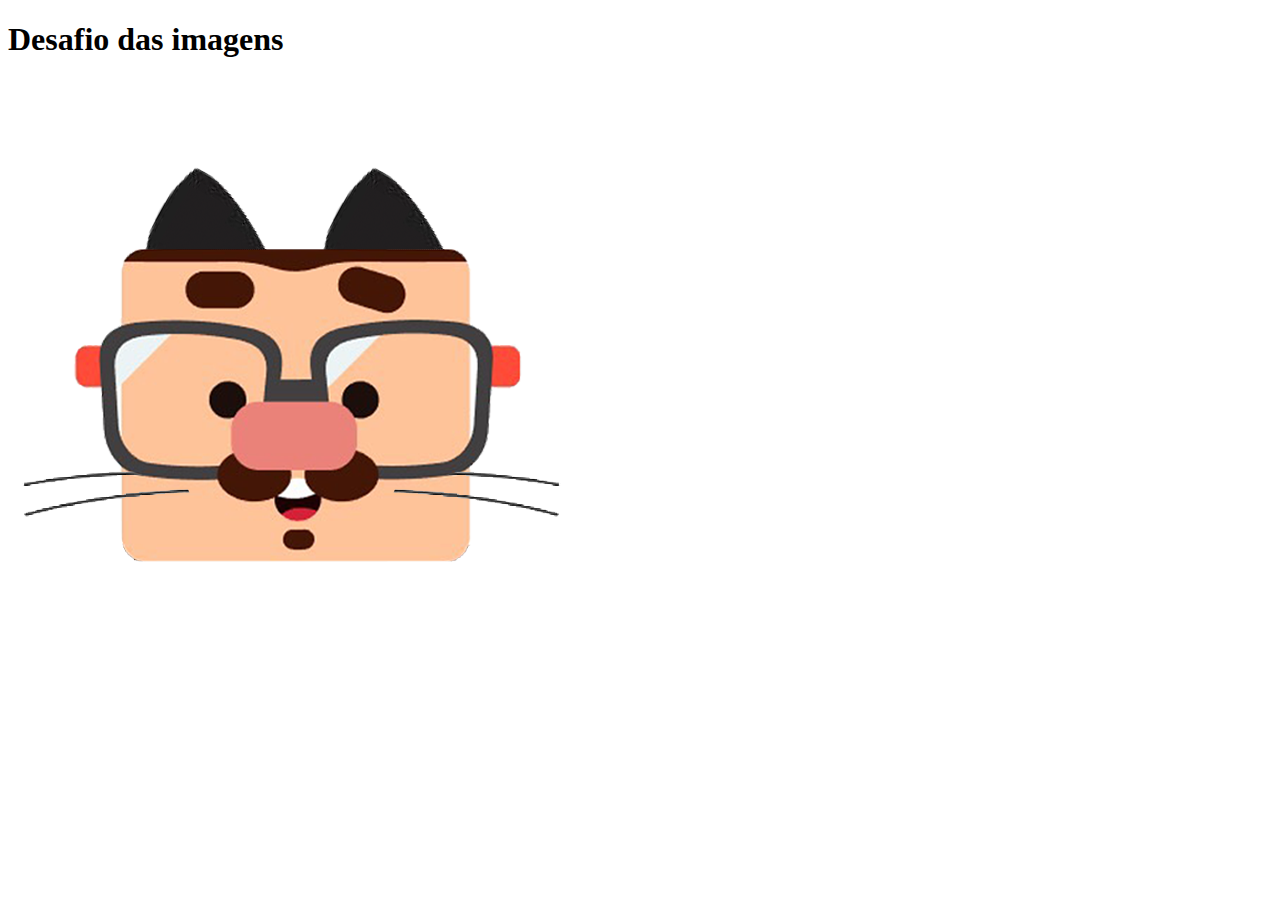
<file: Desafios/d-002/index.html>
<!DOCTYPE html>
<html lang="en">
<head>
    <meta charset="UTF-8">
    <meta http-equiv="X-UA-Compatible" content="IE=edge">
    <meta name="viewport" content="width=device-width, initial-scale=1.0">
    <link rel="shortcut icon" href="favicon.ico" type="image/x-icon">
    <title>Fav</title>
</head>
<body>
    <h1>Desafio das imagens</h1>
    <img src="icone.png">
</body>
</html>
</file>
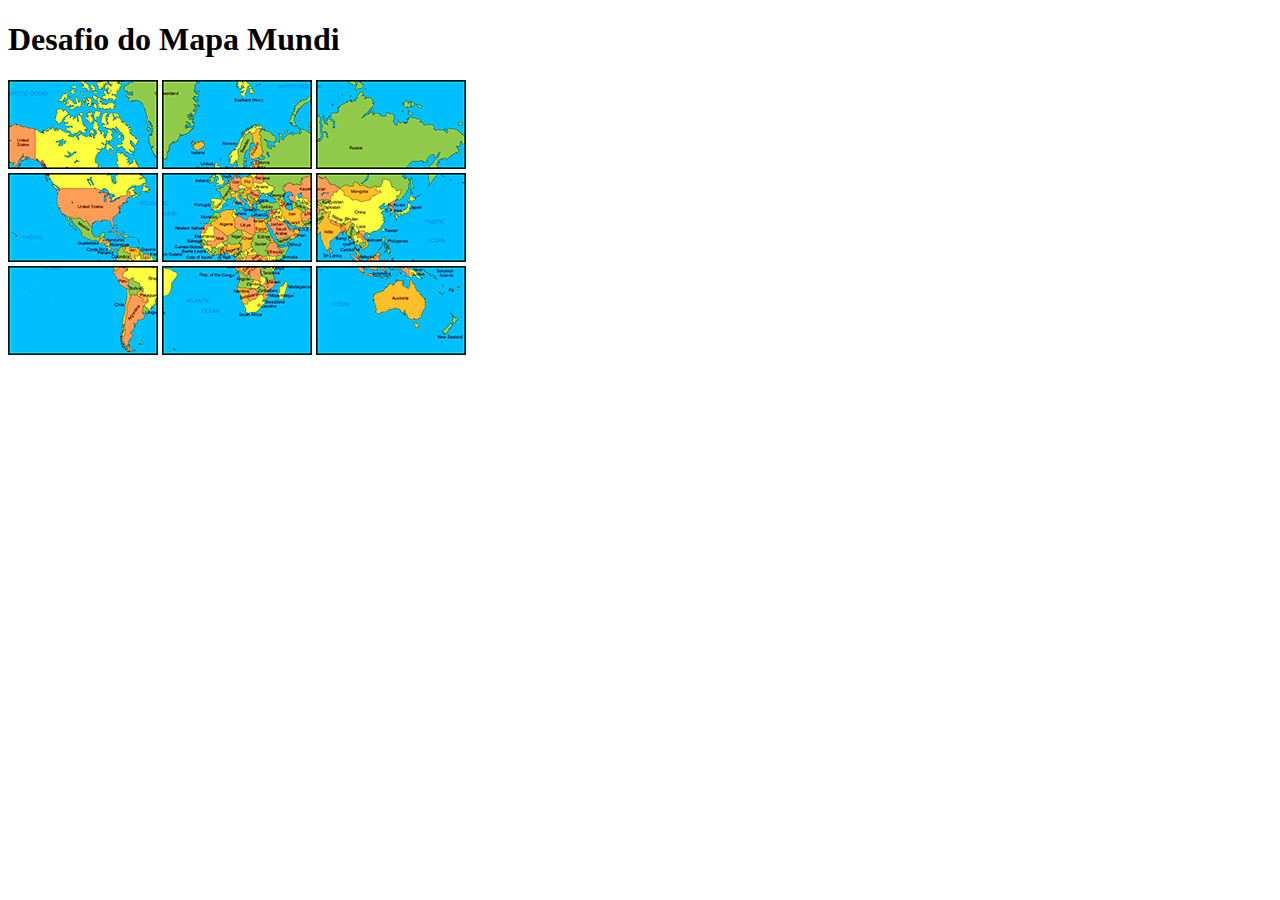
<file: Desafios/d-003/index.html>
<!DOCTYPE html>
<html lang="en">
<head>
    <meta charset="UTF-8">
    <meta http-equiv="X-UA-Compatible" content="IE=edge">
    <meta name="viewport" content="width=device-width, initial-scale=1.0">
    <title>Document</title>
</head>
<body>
    <h1>Desafio do Mapa Mundi</h1>
    <img src="mapa/mapa01.png"> <img src="mapa/mapa02.png"> <img src="mapa/mapa03.png"> <br>
    <img src="mapa/mapa04.png"> <img src="mapa/mapa05.png" alt=""> <img src="mapa/mapa06.png"><br>
    <img src="mapa/mapa07.png"> <img src="mapa/mapa08.png" alt=""> <img src="mapa/mapa09.png" alt="">
</body>
</html>
</file>
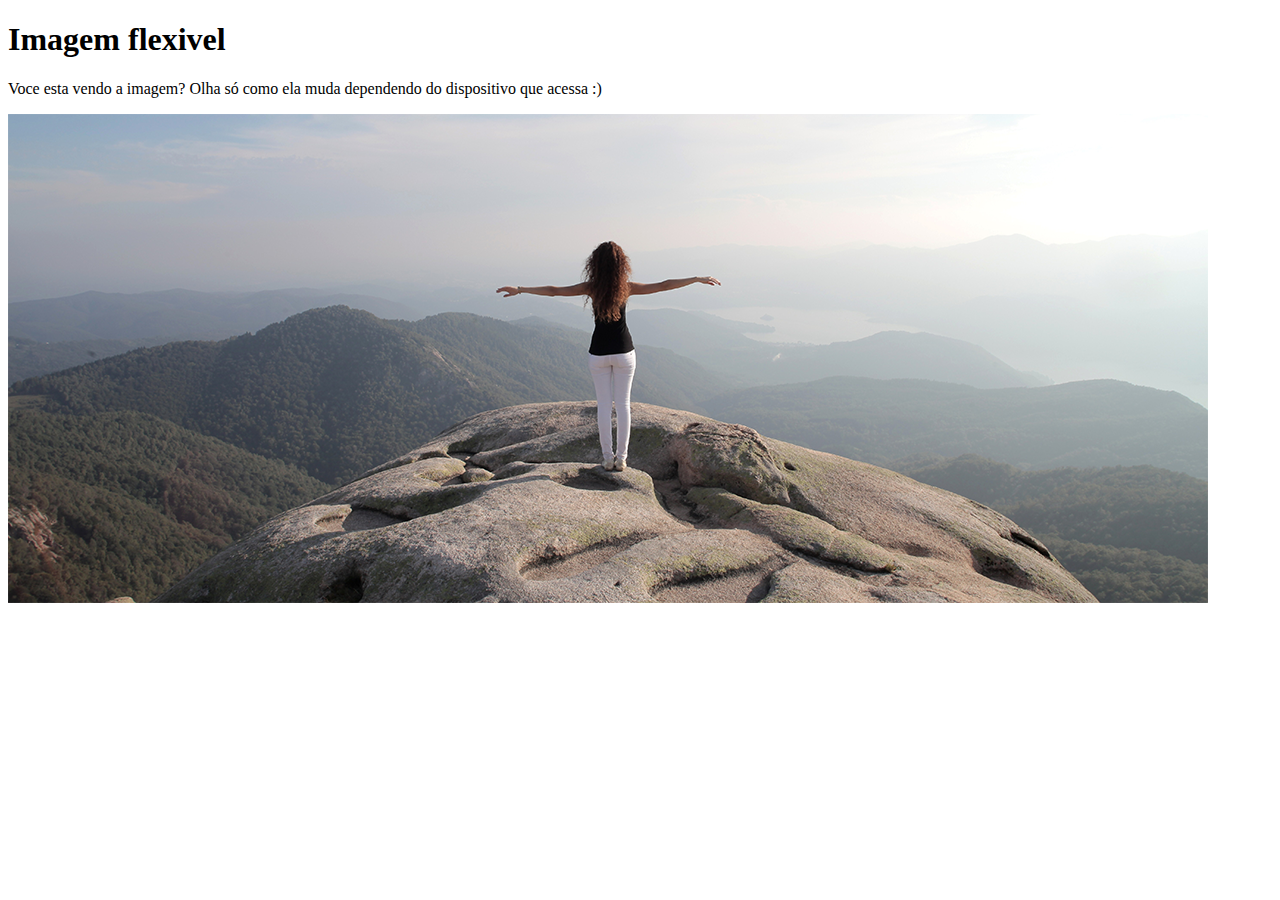
<file: Desafios/d-007/index.html>
<!DOCTYPE html>
<html lang="pt-br">
<head>
    <meta charset="UTF-8">
    <meta http-equiv="X-UA-Compatible" content="IE=edge">
    <meta name="viewport" content="width=device-width, initial-scale=1.0">
    <title>Principal</title>
</head>
<body>
    <h1>Imagem flexivel</h1>
    <p>Voce esta vendo a imagem? Olha só como ela muda dependendo do dispositivo que acessa :)</p>
    <picture>
        <source media="(max-width:315px)" srcset="paisagem-p.png" type="image/png">
        <source media="(max-width:1250px)" srcset="paisagem-m.png" type="image/png">
        <img src="paisagem-g.png" alt="paisagem completa">
    </picture>
</body>
</html>
</file>
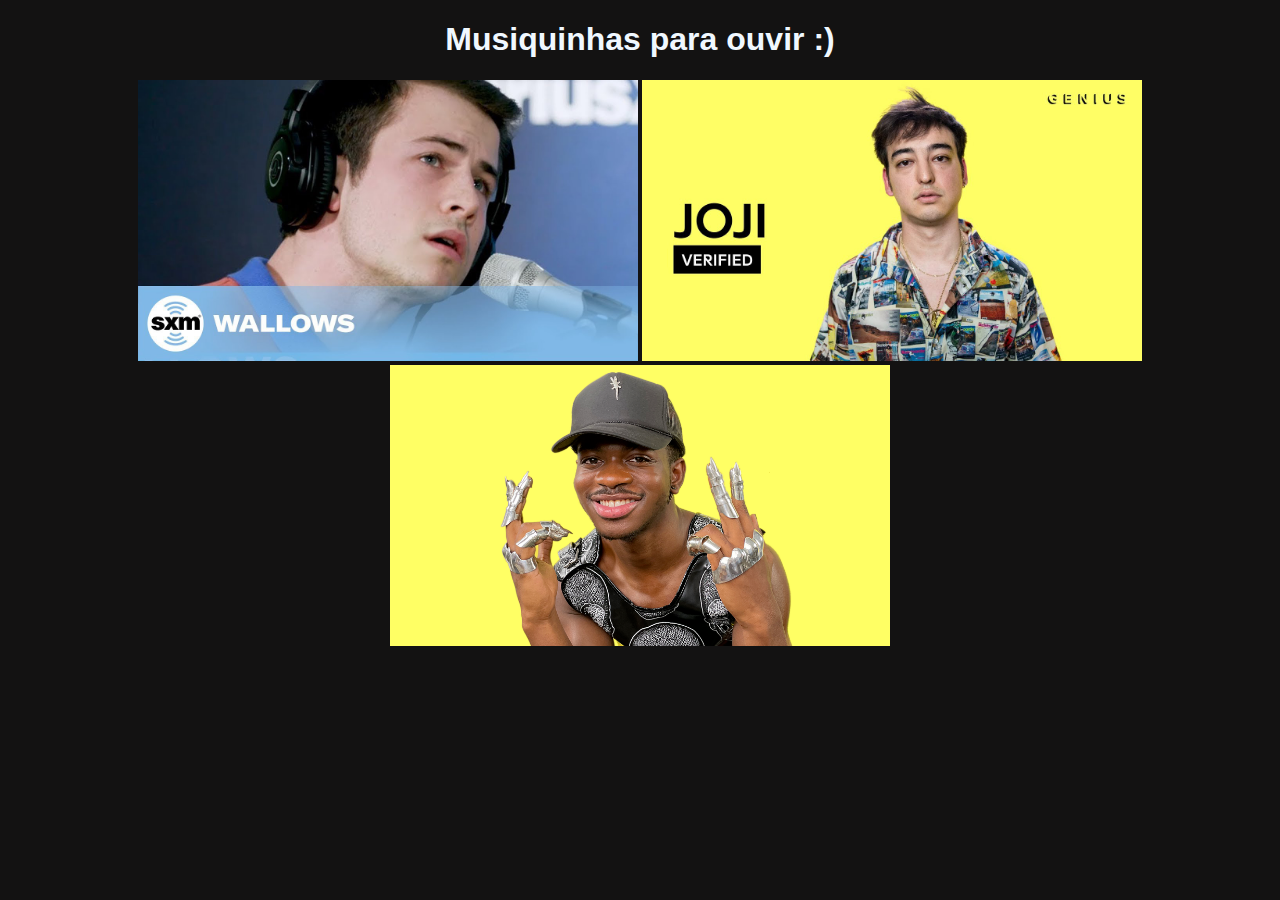
<file: Desafios/d-008/index.html>
<!DOCTYPE html>
<html lang="en">
<head>
    <meta charset="UTF-8">
    <meta http-equiv="X-UA-Compatible" content="IE=edge">
    <meta name="viewport" content="width=device-width, initial-scale=1.0">
    <link rel="shortcut icon" href="singer.png" type="image/x-icon">
    <title>Meus videos </title>
    <style>
        body{
            background-color: rgb(19, 18, 18);
        }
        h1{
            text-align: center;
            font-variant-position: initial;
            color: aliceblue;
            font-family: Arial, Helvetica, sans-serif;
        }
        div{
            text-align: center;
        }
        
    </style>
</head>
<body>
    <div id="meio">
    <h1>Musiquinhas para ouvir :)</h1>
    <a href="wallows.html"><img src="media/wallows.jpg" width="500"  alt="banda wallows"></a>
    <a href="joji.html"><img src="media/jojiyellow.jpg" width="500"alt="Joji yeah right"></a>
    </div>
    <center><a href="miles.html"><img src="media/lilnasx.png" width="500" alt=""Miles Morales></a></center>
</body>
</html>
</file>
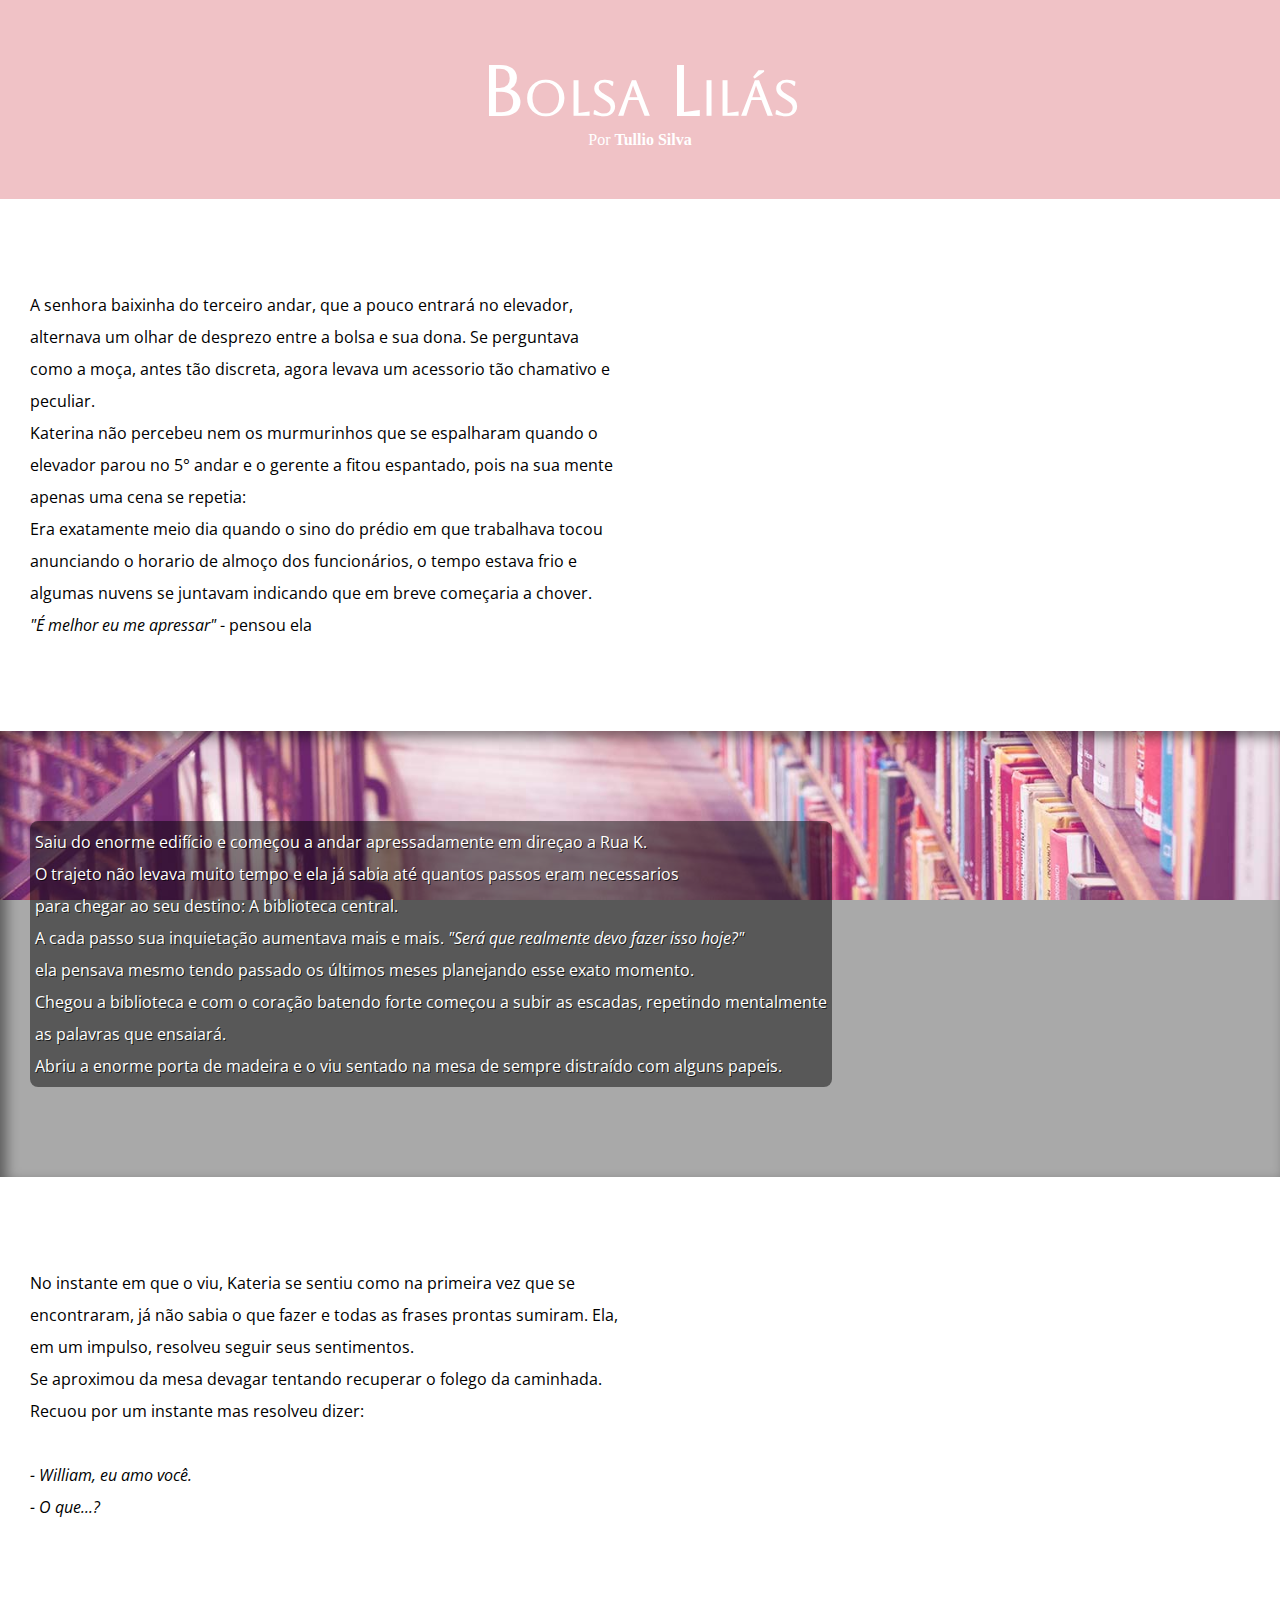
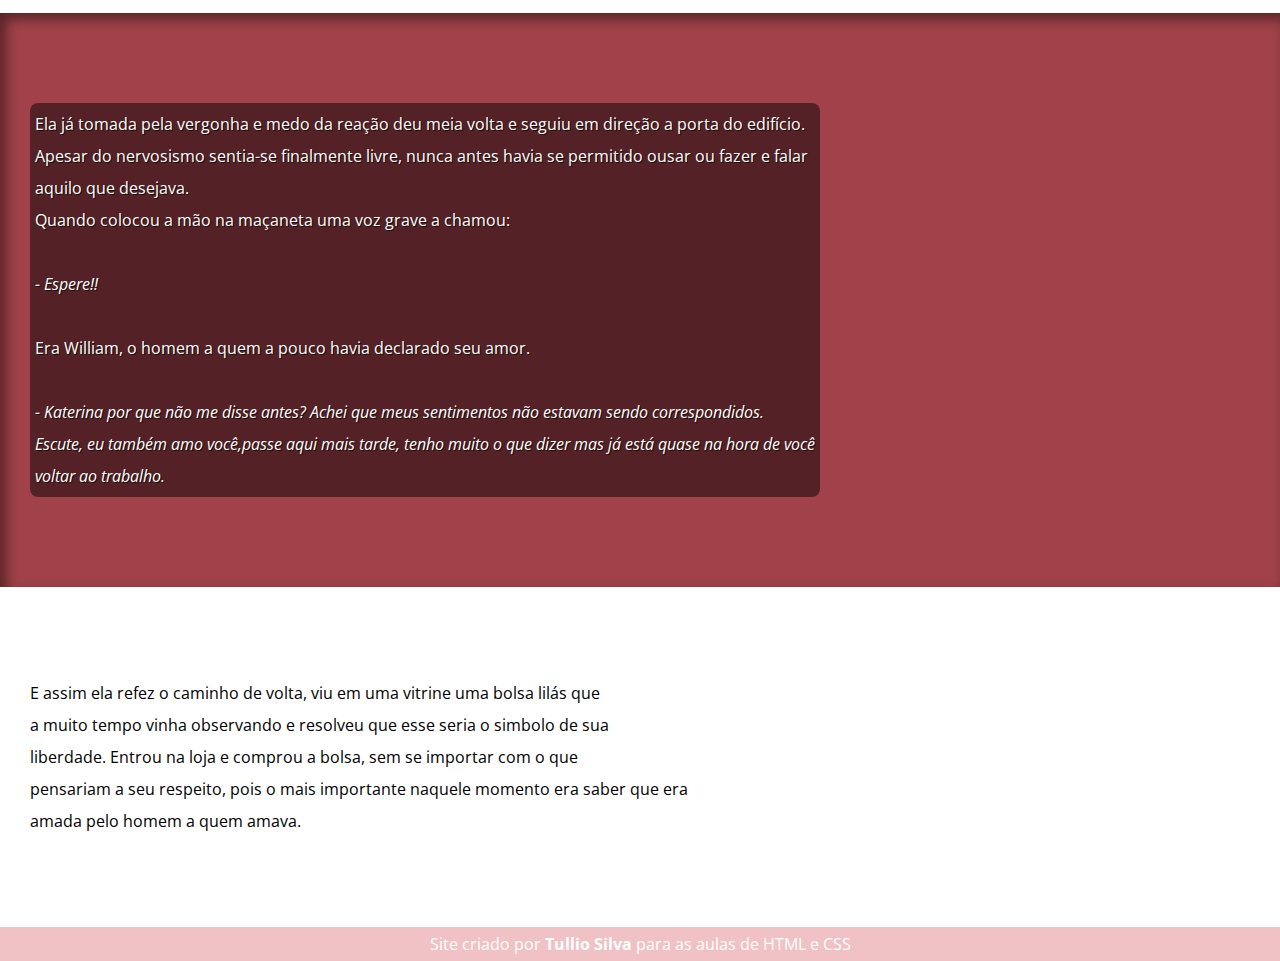
<file: Desafios/d-012/index.html>
<!DOCTYPE html>
<html lang="pt-br">
<head>
    <meta charset="UTF-8">
    <meta http-equiv="X-UA-Compatible" content="IE=edge">
    <meta name="viewport" content="width=device-width, initial-scale=1.0">
    <title>Bolsa lilás</title>
    <link rel="stylesheet" href="style.css">
</head>
<body>
    <header>
        <h1>Bolsa Lilás</h1>
        <p>Por <a href="https://github.com/TullioSilva?tab=repositories" target="_blank">Tullio Silva</a></p>
    </header>

    <section class="normal">
        <p>
            A senhora baixinha do terceiro andar, que a pouco entrará no elevador, <br>
            alternava um olhar de desprezo entre a bolsa e sua dona. Se perguntava <br>
            como a moça, antes tão discreta, agora levava um acessorio tão chamativo e <br>
            peculiar.
        </p>
        <p>
            Katerina não percebeu nem os murmurinhos que se espalharam quando o <br>
            elevador parou no 5° andar e o gerente a fitou espantado, pois na sua mente <br>
            apenas uma cena se repetia:
        </p>
        <p>
            Era exatamente meio dia quando o sino do prédio em que trabalhava tocou  <br>
            anunciando o horario de almoço dos funcionários, o tempo estava frio e <br>
            algumas nuvens se juntavam indicando que em breve começaria a chover. <br>
        </p>
        <p><em>"É melhor eu me apressar"</em> - pensou ela</p>
    </section>

    <section class="imagem" id="img01">
        <p>
            Saiu do enorme edifício e começou a andar apressadamente em direçao a 
            Rua K. <br>
            O trajeto não levava muito tempo e ela já sabia até quantos passos 
            eram necessarios <br> para chegar ao seu destino: A biblioteca central. <br>
            A cada passo sua inquietação aumentava mais e mais.
            <em>"Será que realmente devo fazer isso hoje?"</em> <br> ela pensava mesmo tendo passado os últimos meses planejando esse exato momento. <br>
            Chegou a biblioteca e com o coração batendo forte começou a subir as escadas, repetindo mentalmente <br> as palavras que ensaiará. <br> 
            Abriu a enorme porta de madeira e o viu sentado na mesa de sempre distraído com alguns papeis.
        </p>
    </section>

    <section class="normal">
        <p>
            No instante em que o viu, Kateria se sentiu como na primeira vez que se <br>
            encontraram, já não sabia o que fazer e todas as frases prontas sumiram. Ela, <br>
            em um impulso, resolveu seguir seus sentimentos.
        </p>
        <p>
            Se aproximou da mesa devagar tentando recuperar o folego da caminhada. <br>
            Recuou por um instante mas resolveu dizer: <br>
            <br>
            <em>- William, eu amo você.</em> <br>
            <em>- O que...?</em>
        </p>
    </section>

    <section class="imagem" id="img02">
        <p>
            Ela já tomada pela vergonha e medo da reação deu meia volta e seguiu em direção a porta do edifício. <br> Apesar do nervosismo sentia-se finalmente livre, nunca antes havia se permitido ousar ou fazer e falar <br> aquilo que desejava.
            <br>
            Quando colocou a mão na maçaneta uma voz grave a chamou:
            <br>
            <br>
            <em>- Espere!!</em> <br>
            <br>
            Era William, o homem a quem a pouco havia declarado seu amor. <br>
            <em>
                <br>
                - Katerina por que não me disse antes? Achei que meus sentimentos  não estavam sendo correspondidos. <br> Escute, eu também amo você,passe aqui mais tarde, tenho muito o que dizer mas já está quase na hora de você<br>voltar  ao trabalho.
            </em>
        </p>
    </section>
    <section class="normal">
        <p>
            E assim ela refez o caminho de volta, viu em uma vitrine uma bolsa lilás que <br>
            a muito tempo vinha observando e resolveu que esse seria o simbolo de sua <br>
            liberdade. Entrou na loja e comprou a bolsa, sem se importar com o que <br>
            pensariam a seu respeito, pois o mais importante naquele momento era saber que era <br>
            amada pelo homem a quem amava.
        </p>
    </section>
    <footer>
        <p>Site criado por <a href="" target="_blank">Tullio Silva</a> para as aulas de HTML e CSS</p>
    </footer>
</body>
</html>
</file>
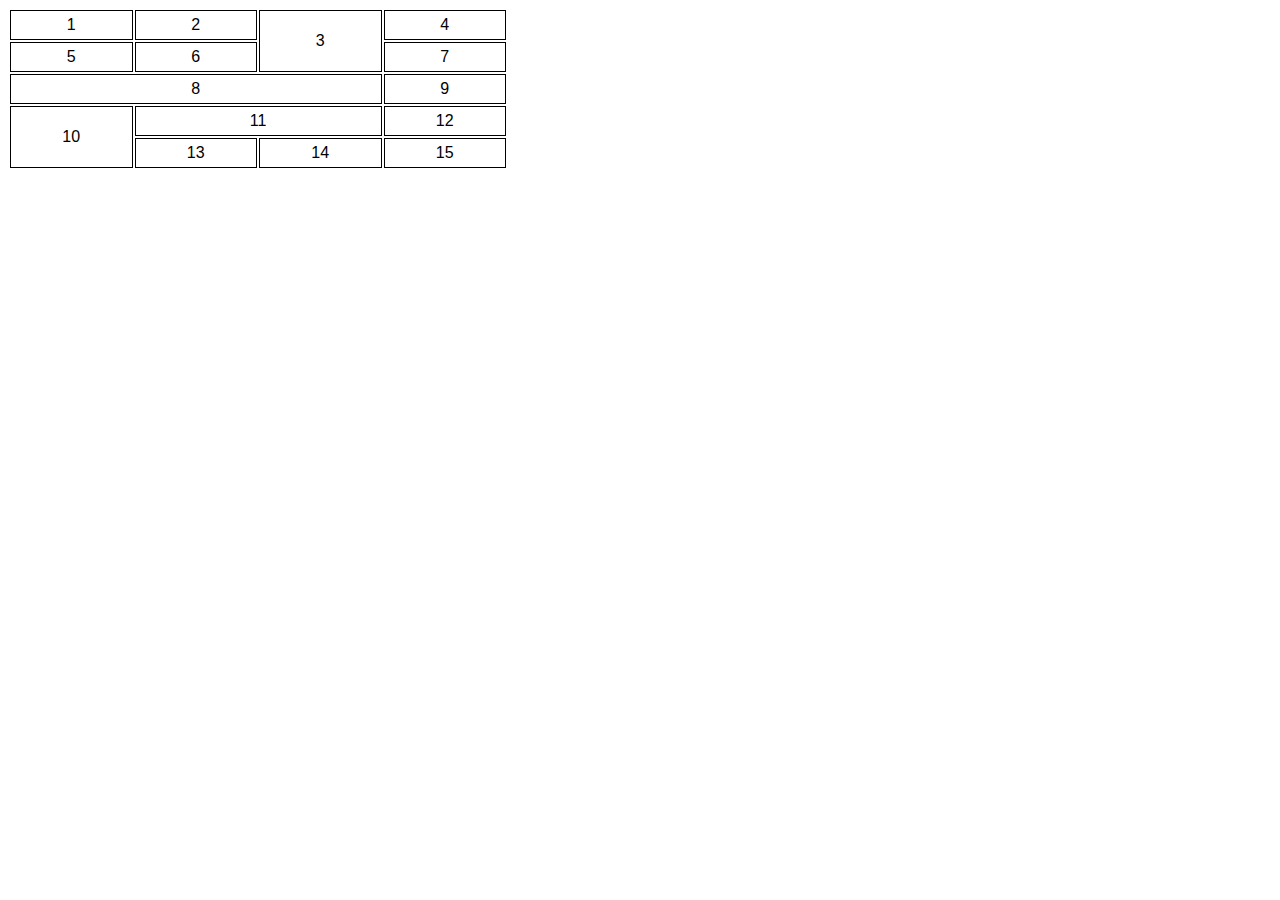
<file: Desafios/d-013/index.html>
<!DOCTYPE html>
<html lang="pt-br">
<head>
    <meta charset="UTF-8">
    <meta http-equiv="X-UA-Compatible" content="IE=edge">
    <meta name="viewport" content="width=device-width, initial-scale=1.0">
    <title>Desafio das tabelas</title>
    <style>
        body{
            font-family: Arial, Helvetica, sans-serif;
            text-align: center;
        }
        table{
           width: 500px;
        }
       td{
        border: 1px solid black;
        padding: 5px;
       }
    </style>
</head>
<body>
    <table>
        <tr>
           <td>1</td>
           <td>2</td>
           <td rowspan="2">3</td>
           <td>4</td>
        </tr>
        <tr>
           <td>5</td>
           <td>6</td>
           <td>7</td>
        </tr>
        <tr>
            <td colspan="3">8</td>
            <td>9</td>
        </tr>
        <tr>
            <td rowspan="2">10</td>
            <td colspan="2">11</td>
            <td>12</td>
        </tr>
        <tr>
            <td>13</td>
            <td>14</td>
            <td>15</td>
        </tr>
    </table>
</body>
</html>
</file>
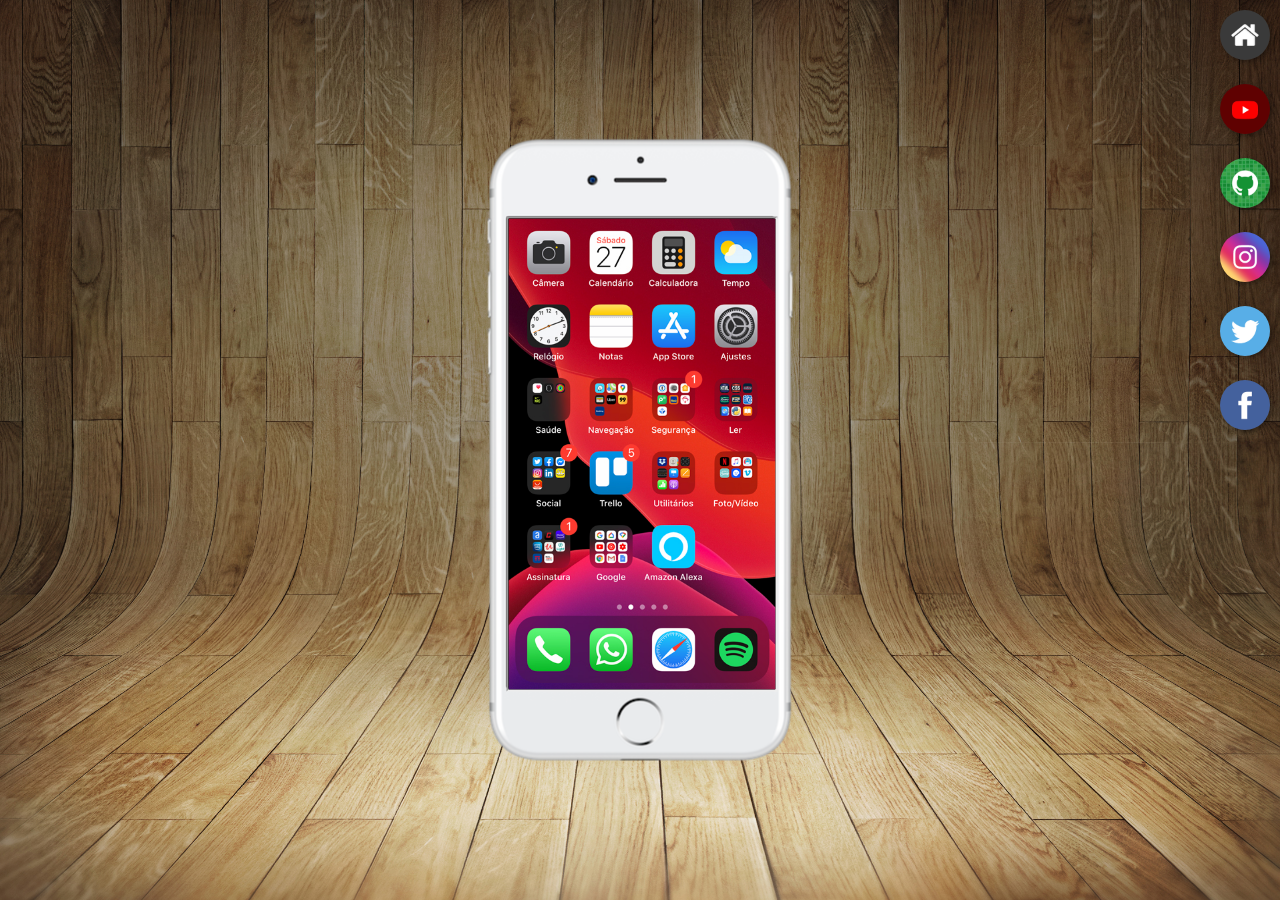
<file: Desafios/d-014/index.html>
<!DOCTYPE html>
<html lang="en">
<head>
    <meta charset="UTF-8">
    <meta http-equiv="X-UA-Compatible" content="IE=edge">
    <meta name="viewport" content="width=device-width, initial-scale=1.0">
    <link rel="stylesheet" href="estilos/style.css">
    <title>Projetos Redes Sociais</title>
</head>
<body>
    <main>
        <section id="telefone">
            <iframe src="home.html" name="tela" id="tela">
                <p>Seu navegador não é compativel</p>
            </iframe>
        </section>
        <section id="redes-sociais">
            <a href="home.html" target="tela"><img src="imagens/logo-home.jpg" alt="home"></a> <br>
            <a href="youtube.html" target="tela"><img src="imagens/logo-youtube.jpg" alt="youtube"> </a> <br>
            <a href="github.html" target="tela"><img src="imagens/logo-github.jpg" alt="github"> </a> <br>
            <a href="instagram.html" target="tela"><img src="imagens/logo-instagram.jpg" alt="instagram"> </a> <br>
            <a href="twitter.html" target="tela"><img src="imagens/logo-twitter.jpg" alt="twitter"></a> <br>
            <a href="facebook.html" target="tela"><img src="imagens/logo-facebook.jpg" alt="facebook"></a>
            
        </section>
    </main>
</body>
</html>
</file>
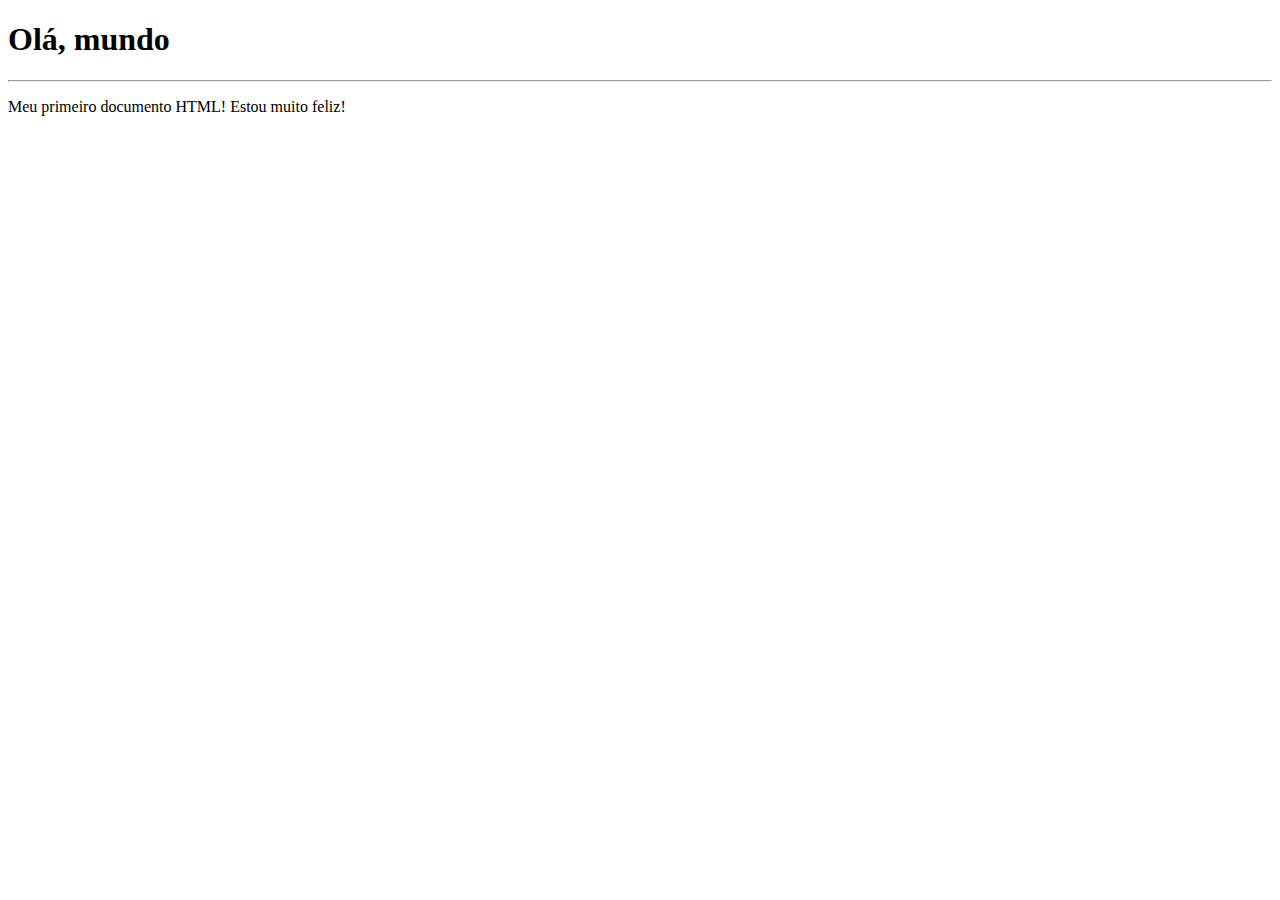
<file: Exercicios/Ex-001/Index.html>
<!DOCTYPE html>
<html lang="pt-br">
<head>
    <meta charset="UTF-8">
    <meta http-equiv="X-UA-Compatible" content="IE=edge">
    <meta name="viewport" content="width=device-width, initial-scale=1.0">
    <title>Meu primeiro exercicio</title> 
</head>
<body>
<h1>Olá, mundo</h1>
<hr>
<p>Meu primeiro documento HTML! Estou muito feliz!</p>
</body>
</html>
</file>
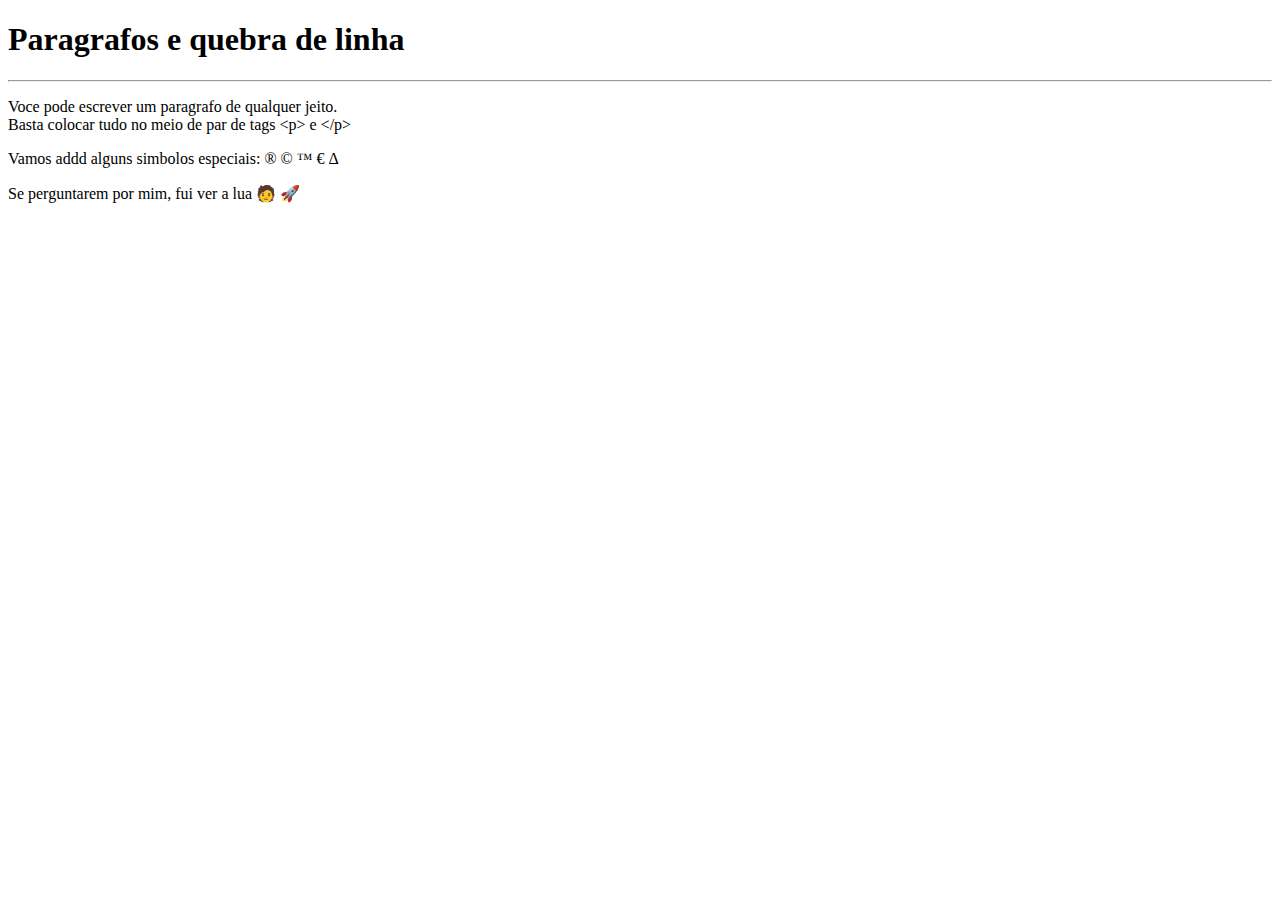
<file: Exercicios/Ex-002/index.html>
<!DOCTYPE html>
<html lang="pt-br">
<head>
    <meta charset="UTF-8">
    <meta http-equiv="X-UA-Compatible" content="IE=edge">
    <meta name="viewport" content="width=device-width, initial-scale=1.0">
    <title>Paragrafos</title>
</head>
<body>
    <h1>Paragrafos e quebra de linha</h1>
    <hr>
    <p>Voce pode escrever um paragrafo de qualquer jeito.<br>
        Basta colocar tudo no meio de par de tags &lt;p&gt; e &lt;/p&gt;<!--LT significa LESS THAN / GT significa GREATER THAN--> </p>
        <p> Vamos addd alguns simbolos especiais:
            &reg;
            &copy;
            &trade;
            &euro;
            &Delta;
        </p>
        <p> Se perguntarem por mim, fui ver a lua 
            &#x1F9D1; &#x1F680;
        </p>
</body>
</html>
</file>
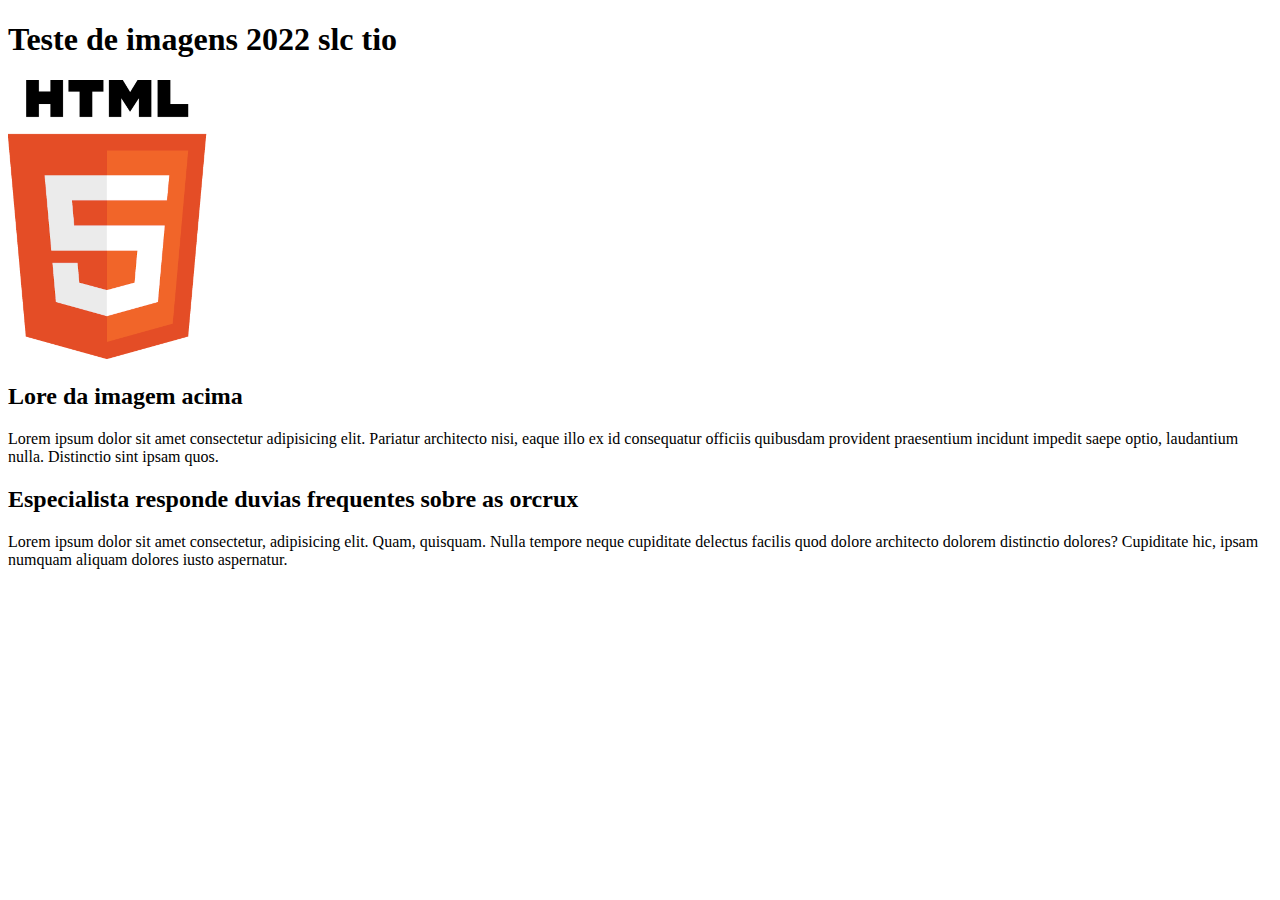
<file: Exercicios/Ex-003/index.html>
<!DOCTYPE html>
<html lang="pt-br">
<head>
    <meta charset="UTF-8">
    <meta http-equiv="X-UA-Compatible" content="IE=edge">
    <meta name="viewport" content="width=device-width, initial-scale=1.0">
    <link rel="shortcut icon" href="hero.ico" type="image/x-icon">
    <title>Document</title>
</head>
<body>
    <H1>Teste de imagens 2022 slc tio</H1>
    <img src="logo-htmlfull-lite.png" alt="logo html">
    <h2>Lore da imagem acima</h2>
    <p>Lorem ipsum dolor sit amet consectetur adipisicing elit. Pariatur architecto nisi, eaque illo ex id consequatur officiis quibusdam provident praesentium incidunt impedit saepe optio, laudantium nulla. Distinctio sint ipsam quos.</p>
    <h2>Especialista responde duvias frequentes sobre as orcrux </h2>
    <p> Lorem ipsum dolor sit amet consectetur, adipisicing elit. Quam, quisquam. Nulla tempore neque cupiditate delectus facilis quod dolore architecto dolorem distinctio dolores? Cupiditate hic, ipsam numquam aliquam dolores iusto aspernatur. </p>   
</body>
</html>
</file>
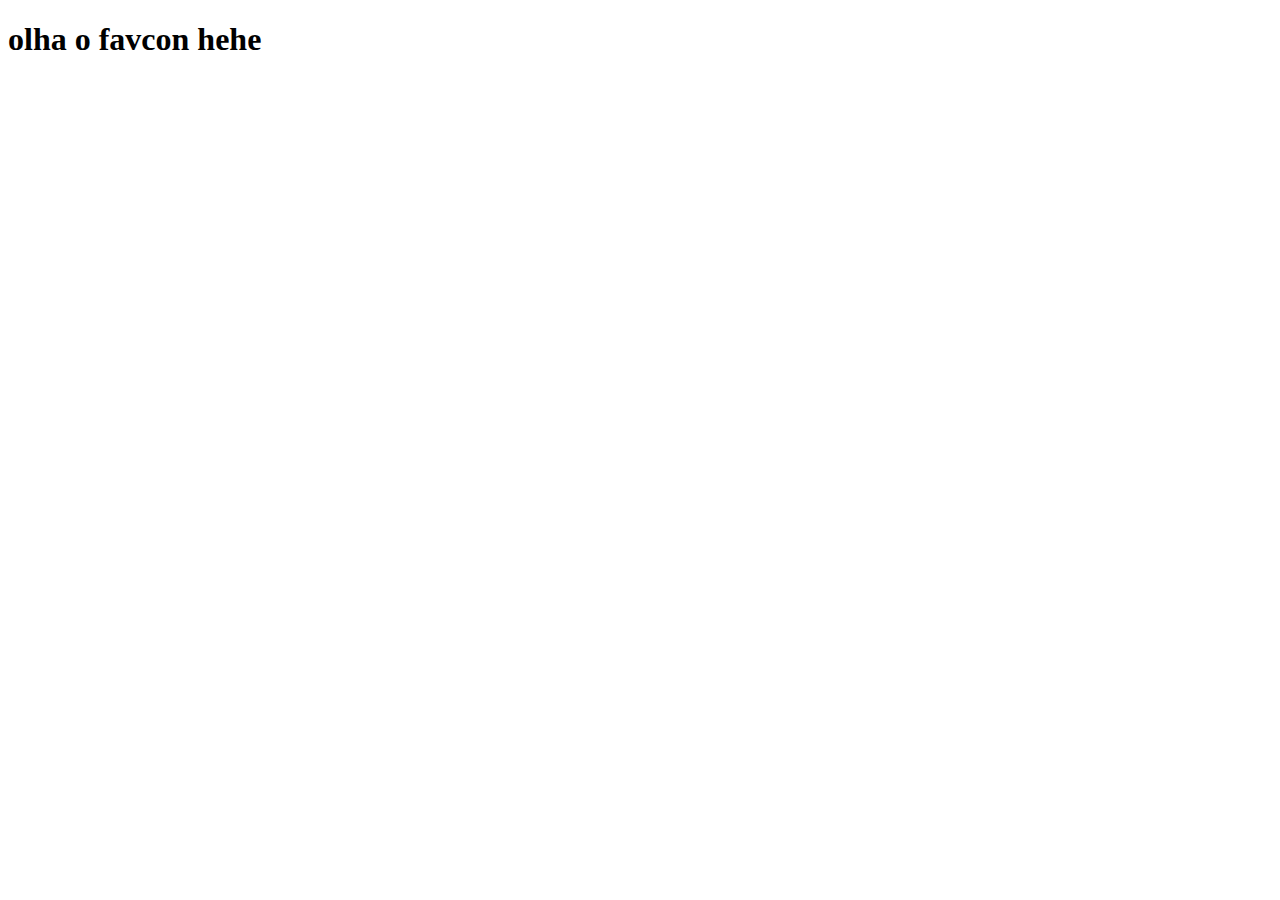
<file: Exercicios/Ex-004/index.html>
<!DOCTYPE html>
<html lang="pt-br">
<head>
    <meta charset="UTF-8">
    <meta http-equiv="X-UA-Compatible" content="IE=edge">
    <meta name="viewport" content="width=device-width, initial-scale=1.0">
    <link rel="shortcut icon" href="hero.ico" type="image/x-icon">
    <title>teste de favicon</title>
</head>
<body>
    <h1>olha o favcon hehe</h1>

</body>
</html>
</file>
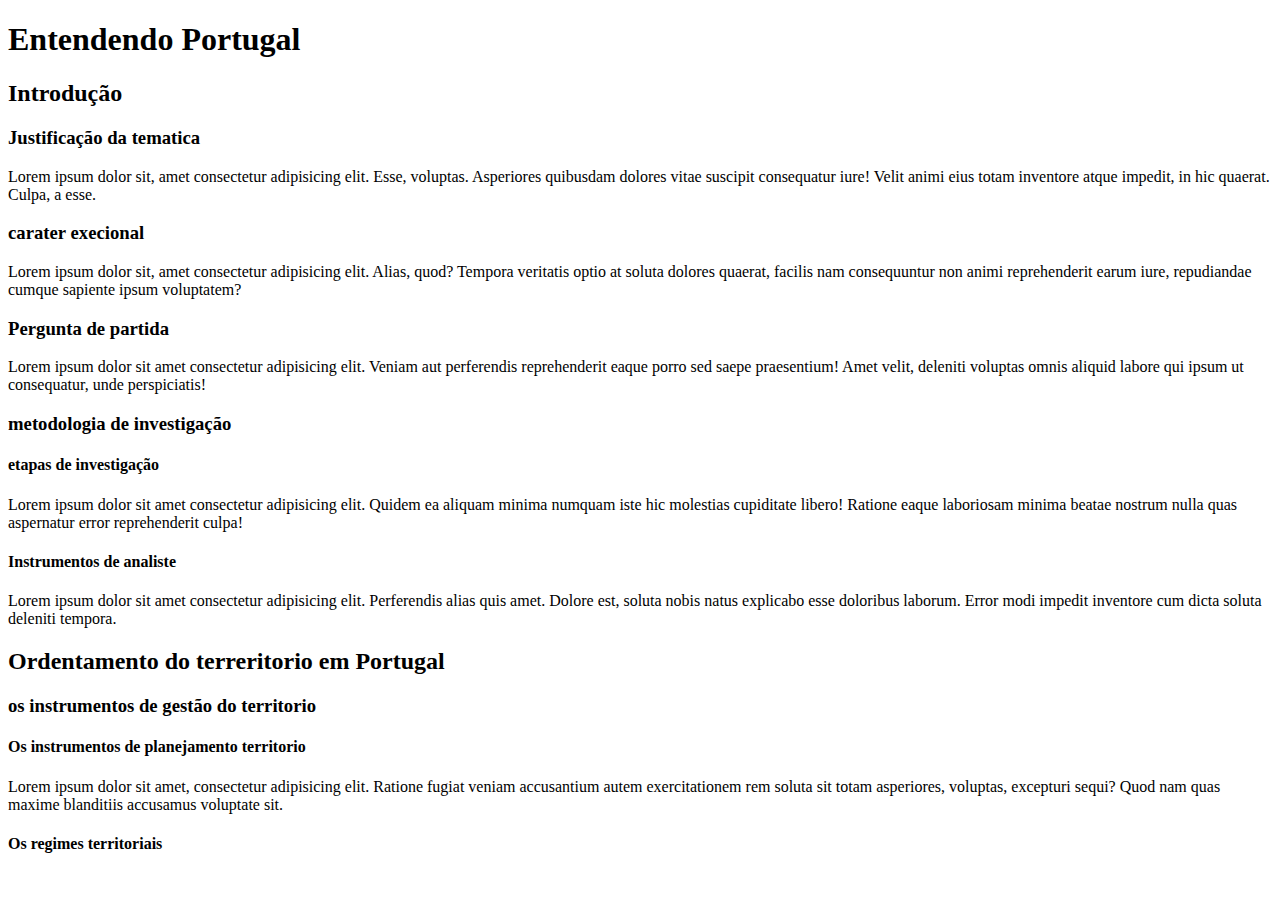
<file: Exercicios/Ex-006/index.html>
<!DOCTYPE html>
<html lang="pt-br">
<head>
    <meta charset="UTF-8">
    <meta http-equiv="X-UA-Compatible" content="IE=edge">
    <meta name="viewport" content="width=device-width, initial-scale=1.0">
    <link rel="shortcut icon" href="hero.ico" type="image/x-icon">
    <title>Hieraquia</title>
</head>
<body>
   <h1>Entendendo Portugal</h1>
   <h2>Introdução</h2> 
   <h3>Justificação da tematica</h3>
   <p>Lorem ipsum dolor sit, amet consectetur adipisicing elit. Esse, voluptas. Asperiores quibusdam dolores vitae suscipit consequatur iure! Velit animi eius totam inventore atque impedit, in hic quaerat. Culpa, a esse.</p>
   <h3>carater execional</h3>
   <p>Lorem ipsum dolor sit, amet consectetur adipisicing elit. Alias, quod? Tempora veritatis optio at soluta dolores quaerat, facilis nam consequuntur non animi reprehenderit earum iure, repudiandae cumque sapiente ipsum voluptatem?</p>
   <h3>Pergunta de partida</h3>
   <p>Lorem ipsum dolor sit amet consectetur adipisicing elit. Veniam aut perferendis reprehenderit eaque porro sed saepe praesentium! Amet velit, deleniti voluptas omnis aliquid labore qui ipsum ut consequatur, unde perspiciatis!</p>
   <h3>metodologia de investigação</h3>
   <h4>etapas de investigação</h4>
   <p>Lorem ipsum dolor sit amet consectetur adipisicing elit. Quidem ea aliquam minima numquam iste hic molestias cupiditate libero! Ratione eaque laboriosam minima beatae nostrum nulla quas aspernatur error reprehenderit culpa!</p>
   <h4>Instrumentos de analiste</h4>
   <p>Lorem ipsum dolor sit amet consectetur adipisicing elit. Perferendis alias quis amet. Dolore est, soluta nobis natus explicabo esse doloribus laborum. Error modi impedit inventore cum dicta soluta deleniti tempora.</p>
   <h2>Ordentamento do terreritorio em Portugal</h2>
   <h3>os instrumentos de gestão do territorio</h3>
   <h4>Os instrumentos de planejamento territorio</h4>
   <p>Lorem ipsum dolor sit amet, consectetur adipisicing elit. Ratione fugiat veniam accusantium autem exercitationem rem soluta sit totam asperiores, voluptas, excepturi sequi? Quod nam quas maxime blanditiis accusamus voluptate sit.</p>
   <h4>Os regimes territoriais </h4>
</body>
</html>
</file>
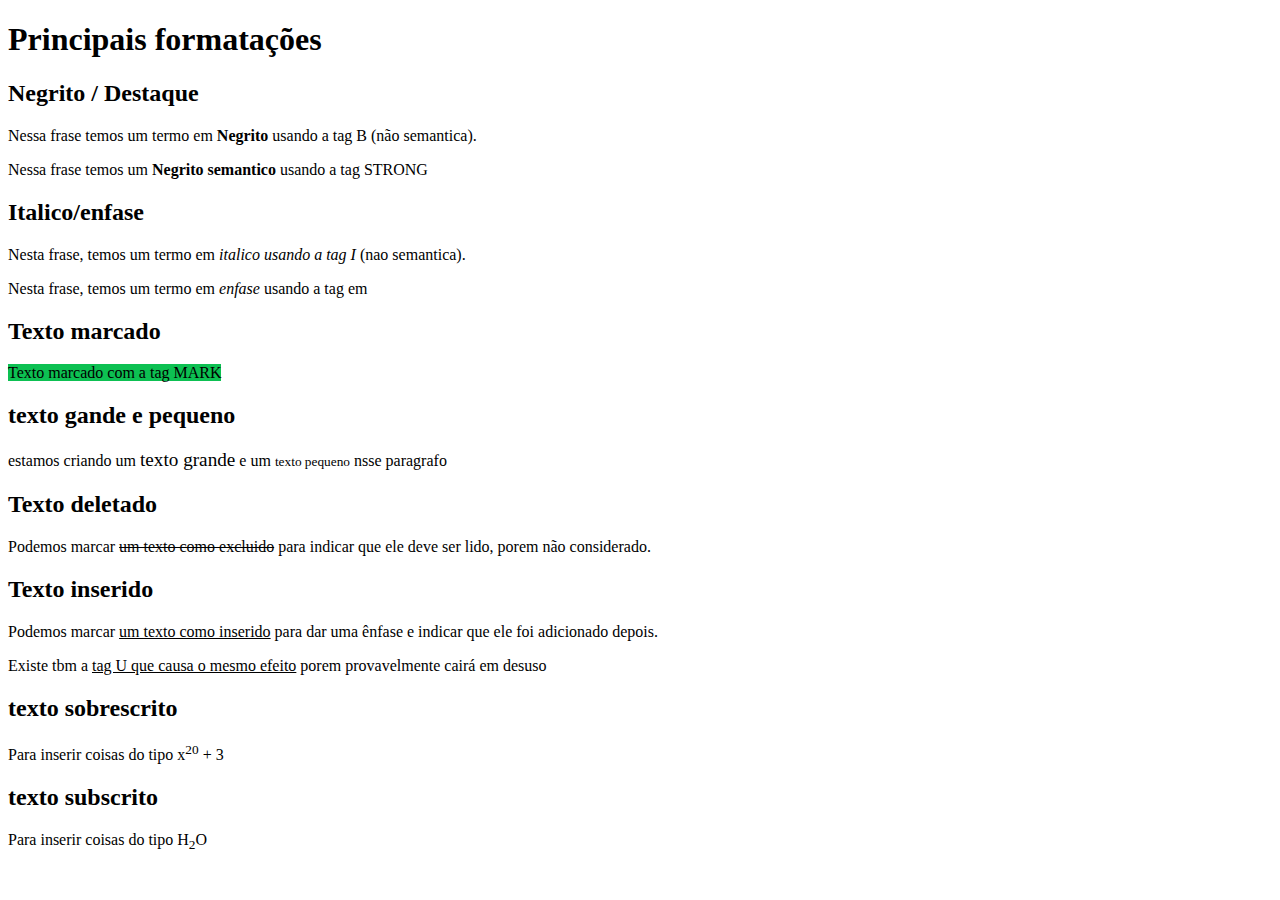
<file: Exercicios/Ex-008/index.html>
<!DOCTYPE html>
<html lang="pt-br">
<head>
    <meta charset="UTF-8">
    <meta http-equiv="X-UA-Compatible" content="IE=edge">
    <meta name="viewport" content="width=device-width, initial-scale=1.0">
    <title>Formatação de texto</title>
    <style>
        mark{
            background-color: rgb(13, 192, 82);
        }
    </style>
</head>
<body>
    <h1>Principais formatações</h1>
    <h2>Negrito / Destaque </h2>
    <p>Nessa frase temos um termo em <b>Negrito </b> usando a tag B (não semantica).</p>
    <p>Nessa frase temos um <strong>Negrito semantico</strong> usando a tag STRONG </p>
    <h2>Italico/enfase</h2>
    <p>Nesta frase, temos um termo em <i>italico usando a tag I</i> (nao semantica).</p>
    <p>Nesta frase, temos um termo em <em>enfase</em> usando  a tag em</p>
    <h2>Texto marcado</h2>
    <p><mark style="">Texto marcado com a tag MARK</mark></p>
    <h2>texto gande e pequeno</h2>
    <p>estamos criando um <big>texto grande</big> e um <small>texto pequeno</small> nsse paragrafo</p>
    <h2>Texto deletado</h2>
    <p>Podemos marcar <del>um texto como excluido</del> para indicar que ele deve ser lido, porem não considerado.</p>
    <h2>Texto inserido</h2>
    <p>Podemos marcar <ins>um texto como inserido</ins> para dar uma ênfase e indicar que ele foi adicionado depois.</p>
    <p>Existe tbm a <u>tag U que causa o mesmo efeito</u> porem provavelmente cairá em desuso </p>
    <h2>texto sobrescrito</h2>
    <p>Para inserir coisas do tipo x<sup>20</sup> + 3</p>
    <h2>texto subscrito</h2>
    <p>Para inserir coisas do tipo H<sub>2</sub>O</p>
</body>
</html>
</file>
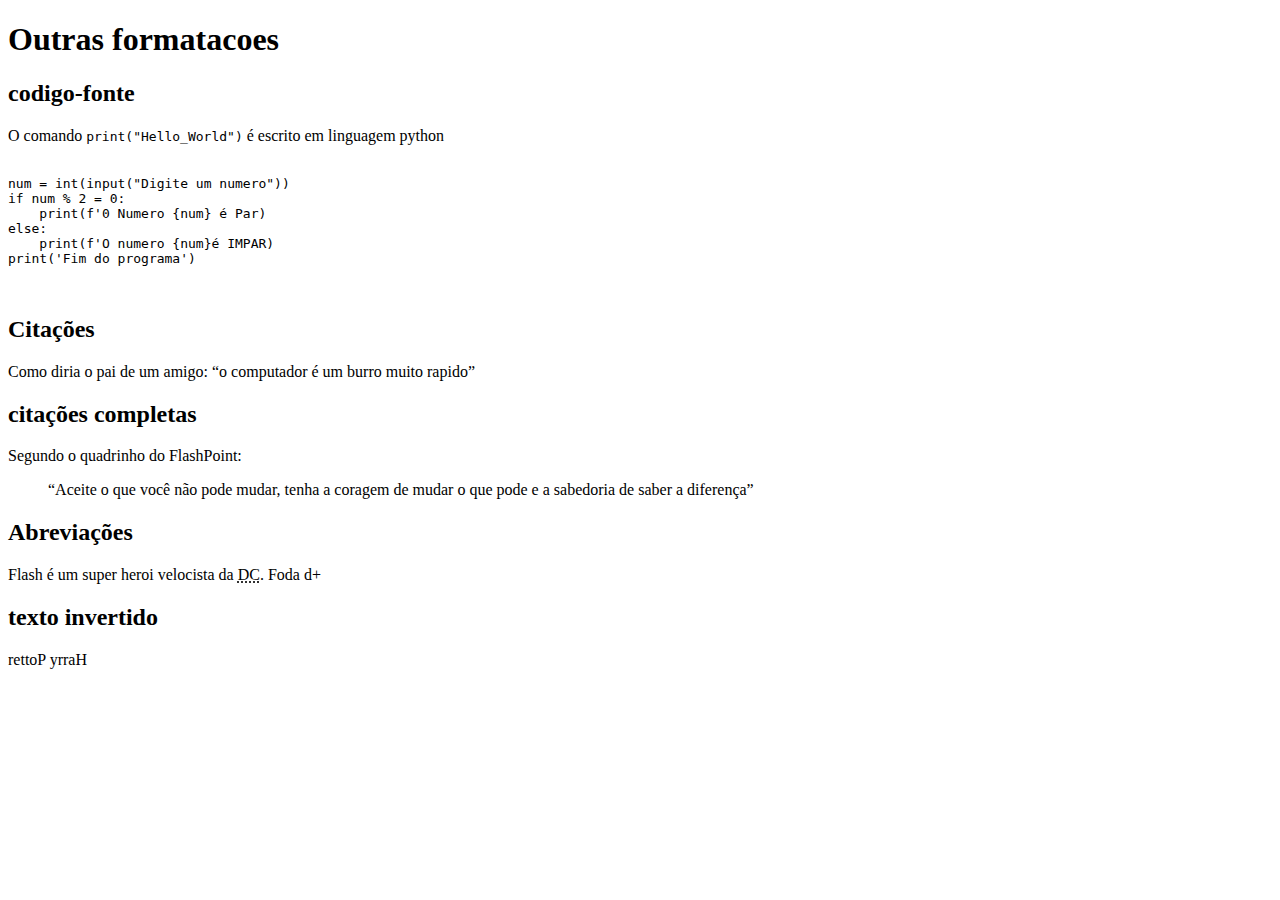
<file: Exercicios/Ex-008b/index.html>
<!DOCTYPE html>
<html lang="pt-br">
<head>
    <meta charset="UTF-8">
    <meta http-equiv="X-UA-Compatible" content="IE=edge">
    <meta name="viewport" content="width=device-width, initial-scale=1.0">
    <title>Outras formatacoes</title>
</head>
<body>
    <h1>Outras formatacoes</h1>
    <h2>codigo-fonte</h2>
    <p>O comando <code>print("Hello_World")</code> é escrito em linguagem python</p>
    <pre>
        <code>  
num = int(input("Digite um numero"))
if num % 2 = 0:
    print(f'0 Numero {num} é Par)
else:
    print(f'O numero {num}é IMPAR)
print('Fim do programa')
        </code>
    </pre>
    <h2>Citações</h2>
    <p>Como diria o pai de um amigo: <q>o computador é um burro muito rapido</q></p>
    <h2>citações completas</h2>
    <p>Segundo o quadrinho do FlashPoint:</p>
    <blockquote cite="https://www.google.com.br/books/edition/Flashpoint/0fXjAAAAQBAJ?hl=pt-BR&gbpv=1&dq=flashpoint&printsec=frontcover">
        “Aceite o que você não pode mudar, tenha a coragem de mudar o que pode e a sabedoria de saber a diferença”
    </blockquote>
    <h2>Abreviações</h2>
    <p>Flash é um super heroi velocista da <abbr title="Detective Comics">DC</abbr>. Foda d+</p>
    <h2>texto invertido</h2>
    <p><bdo dir="rtl">Harry Potter</bdo></p>
</body>
</html>
</file>
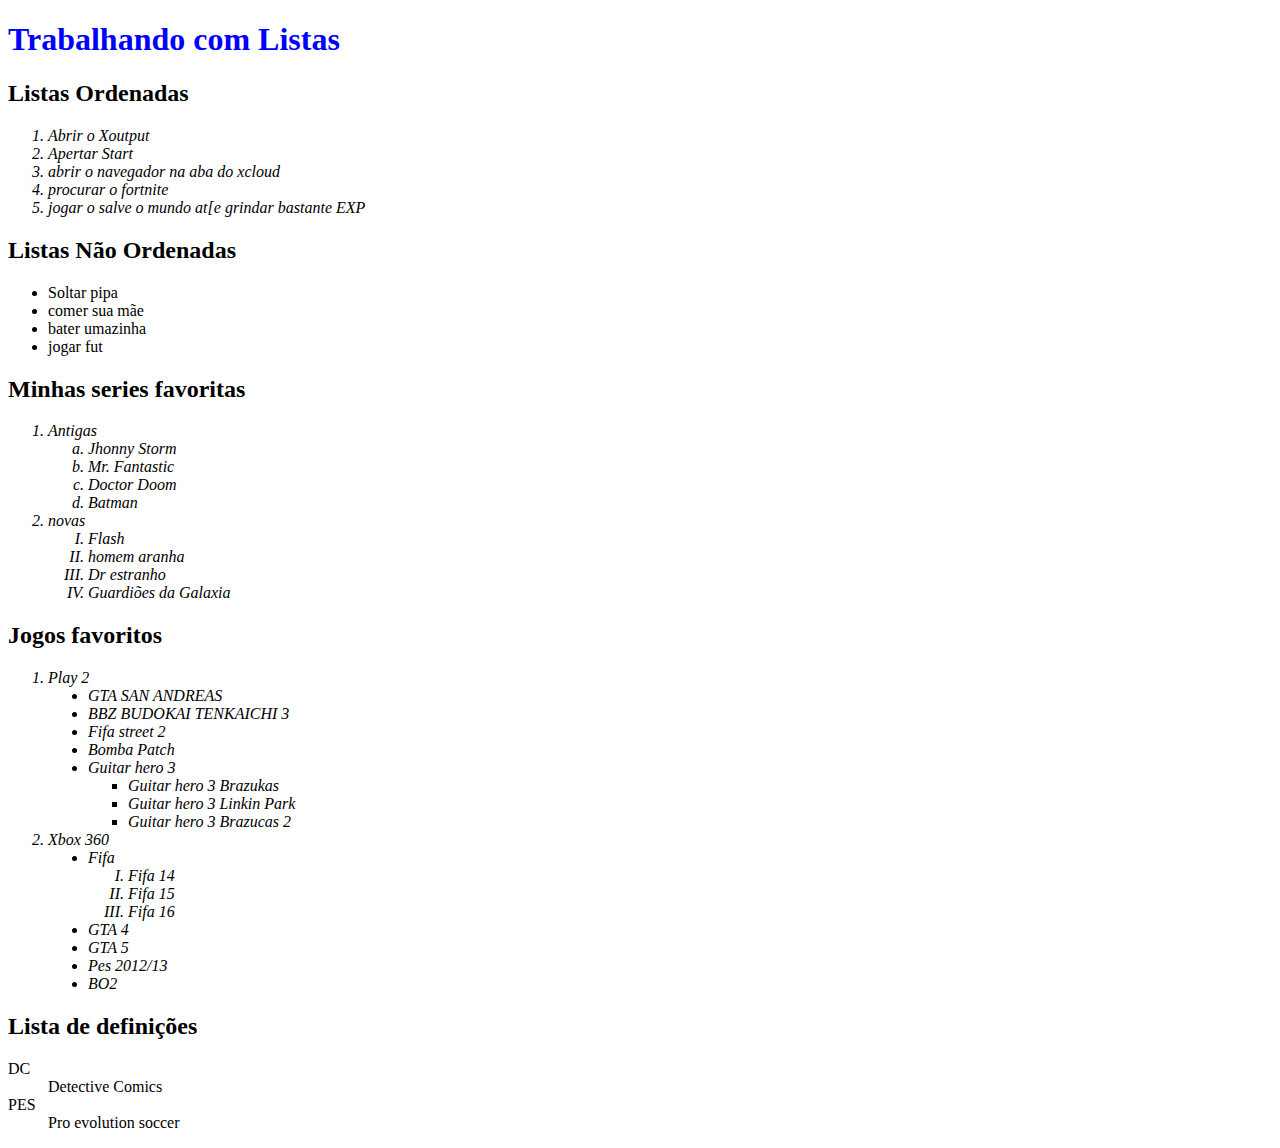
<file: Exercicios/Ex-009/index.html>
<!DOCTYPE html>
<html lang="pt-br">
<head>
    <meta charset="UTF-8">
    <meta http-equiv="X-UA-Compatible" content="IE=edge">
    <meta name="viewport" content="width=device-width, initial-scale=1.0">
    <link rel="shortcut icon" href="hero.ico" type="image/x-icon">
    <title>Listas</title>
    <style>
        h1{
            
            color: blue;
            
        }
        ol{
            font-style:italic
        }
    </style>    
</head>
<body>
    <h1>Trabalhando com Listas</h1>
    <h2>Listas Ordenadas</h2>
    <ol type=""> <!-- 1, A, a, I, i-->
        <li>Abrir o Xoutput</li>
        <li>Apertar Start</li>
        <li>abrir o navegador na aba do xcloud</li>
        <li>procurar o fortnite</li>
        <li>jogar o salve o mundo at[e grindar bastante EXP</li>
    </ol>
    <h2>Listas Não Ordenadas</h2>
    <ul type="disc"> <!--Disc, Circle, Square-->
        <li>Soltar pipa</li>
        <li>comer sua mãe</li>
        <li>bater umazinha</li>
        <li>jogar fut</li>
    </ul>
    <h2>Minhas series favoritas</h2>
    <ol>
        <li>Antigas</li>
        <ol type="a">
            <li>Jhonny Storm</li>
            <li>Mr. Fantastic</li>
            <li>Doctor Doom</li>
            <li>Batman</li>
        </ol>
        <li>novas</li>
        <ol type="I">
            <li>Flash</li>
            <li>homem aranha</li>
            <li>Dr estranho</li>
            <li>Guardiões da Galaxia</li>
        </ol>
    </ol>
    <h2>Jogos favoritos</h2>
    <ol>
        <li>Play 2</li>
        <ul type="disc">
        <li>GTA SAN ANDREAS</li>
        <li>BBZ BUDOKAI TENKAICHI 3</li>
        <li>Fifa street 2</li>
        <li>Bomba Patch</li>
        <li>Guitar hero 3</li>
            <ul type="square">
                <li>Guitar hero 3 Brazukas</li>
                <li>Guitar hero 3 Linkin Park</li>
                <li>Guitar hero 3 Brazucas 2</li>
            </ul>
        </ul>
        <li>Xbox 360</li>
        <ul type="disc">
            <li>Fifa</li>
            <ol type="I">
                <li>Fifa 14</li>
                <li>Fifa 15</li>
                <li>Fifa 16</li>
            </ol type="I">
            <li>GTA 4</li>
            <li>GTA 5</li>
            <li>Pes 2012/13</li>
            <li>BO2</li>
        </ul>
    </ol>
    <h2>Lista de definições</h2>
    <dl>
        <dt>DC</dt>
        <dd>Detective Comics</dd>
        <dt>PES</dt>
        <dd>Pro evolution soccer</dd>
    </dl>
</body>
</html>
</file>
<file: Desafios/d-012/style.css>
@charset "Utf-8";
@import url('https://fonts.googleapis.com/css2?family=Aboreto&display=swap');
@import url('https://fonts.googleapis.com/css2?family=Open+Sans&display=swap');
*{
    margin: 0px;
    padding: 0px;
    
}
:root{
    --cor1:#F0C2C6;
    --cor2:#D65862;
    --cor3:#A1424A;
    --cor4:#59383B;
}


html, body{
    min-height: 100vh;
    background-color: darkgray;
}

header{
    background-color: var(--cor1);
    color: white;
    text-align: center;
}
header h1{
    font-size: 70px;
    padding-top: 50px;
    font-family: 'Aboreto', cursive, sans-serif;
    font-variant: small-caps;
}
header p {
    padding-bottom: 50px;
}
a{
    color: white;
    text-decoration: none;
    font-weight: bolder;
}
a:hover{
    text-decoration: underline;
}

section{
    padding-top: 10vh;
    padding-bottom: 10vh;
    line-height: 2em;
    padding-left: 30px;
    font-family: 'Open Sans', sans-serif;
}
section.normal{
    background-color: white;
    color: black;
}

section.imagem{
    background-color: var(--cor3);
    color:white;
    box-shadow: inset 6px 6px 13px 0px rgba(0, 0, 0, 0.466);
    background-size: cover;
    background-attachment: fixed;
}

section.imagem > p{
    background-color: rgba(0, 0, 0, 0.479);
    display: inline-block;
    border-radius:8px;
    padding: 5px;
    text-shadow: 1px 1px 0px rgba(0, 0, 0, 0.699);
}

section.imagem#img01{
    background-image: url(imagens/background03.jpg);
}
section.imagem#img02{
    background-image: url(imagens/backgroun01.jpg);
}
footer{
    background-color: var(--cor1);
    text-align: center;
    color: white;
    padding: 6px;
    font-family: 'Open Sans', sans-serif;
}
</file>
<file: Desafios/d-014/estilos/style.css>
@charset "utf-8";
*{
    margin: 0px;
    padding: 0px;
    font-family: Arial, Helvetica, sans-serif;
}
html, body{
    height: 100vh;
    width: 100vw;
    background-color: black;
}
body{
    background: url(../imagens/fundo-madeira.jpg) no-repeat top center;
    background-size: cover;
    background-attachment: fixed;
}
main{
    height: 100vh;
    position: relative;

}
section#telefone{
    top: 50%;
    left: 50%;
    transform: translate(-50%, -50%);
    height: 627px;
    width: 311px;
    position: absolute;
    background: url(../imagens/frame-iphone.png) no-repeat;
}
iframe#tela{
    position: relative;
    top: 80px;
    left: 22px;
    width: 267px;
    height: 471px;
}
section#redes-sociais{
   text-align: right;
}
section#redes-sociais img{
    width: 50px;
    margin: 10px;
    border-radius: 50%;
    box-shadow: 2px 2px 5px rgba(0, 0, 0, 0.37);
    box-sizing: border-box;

}
section#redes-sociais img:hover{
    border: 2px solid rgba(255, 255, 255, 0.521);
    transform: translate(-5px, -5px);
    box-shadow:  5px 5px 10px rgba(0, 0, 0, 0.514);
    transition: transform 0.3s, border 0.3s;
}
</file>
